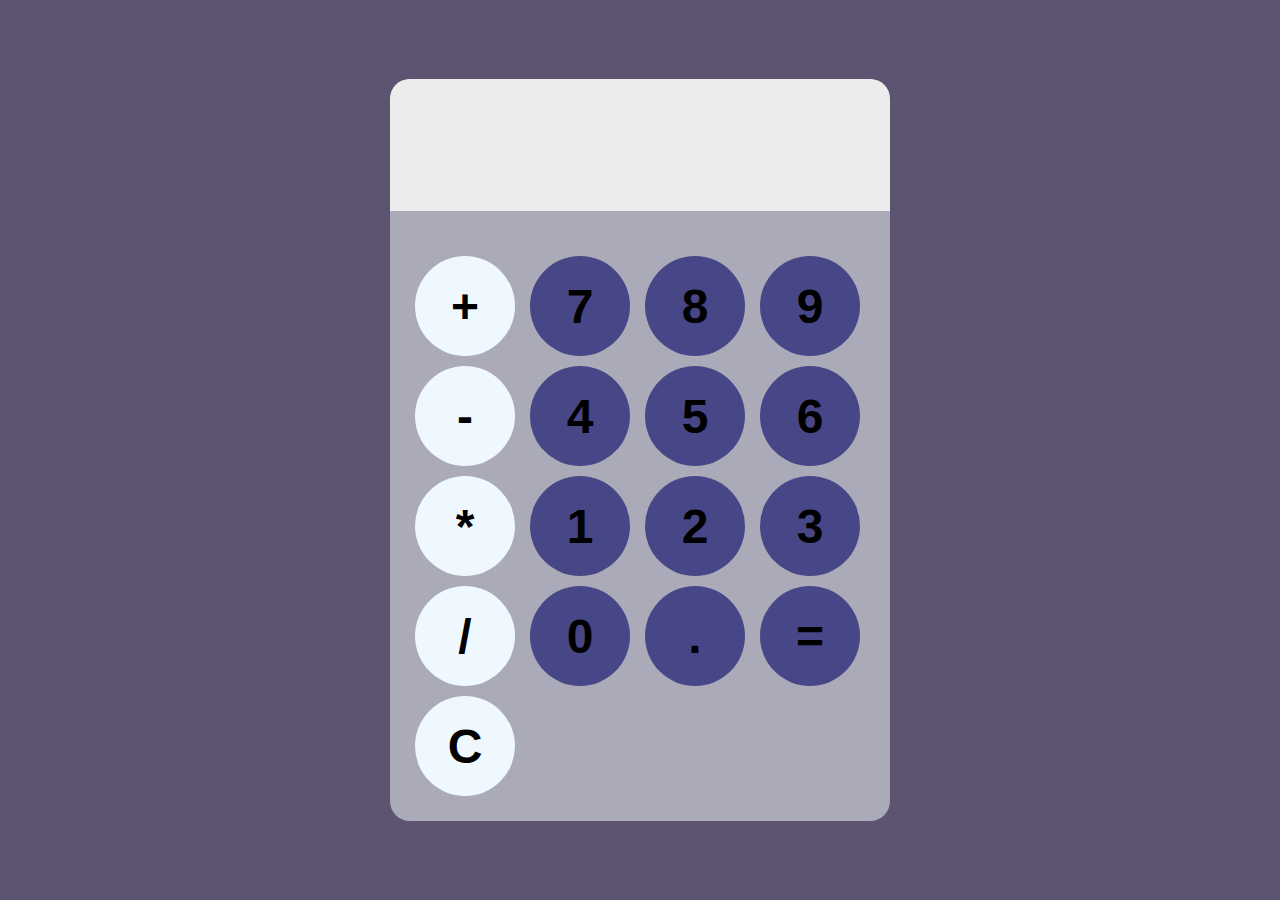
<file: calculator/index.html>
<!DOCTYPE html>
<html lang="en">
  <head>
    <meta charset="UTF-8" />
    <meta name="viewport" content="width=device-width, initial-scale=1.0" />
    <link rel="stylesheet" href="styles.css" />
    <title>Calculator</title>
  </head>
  <body>
    <section class="calculator">
      <input id="display" readonly />
      <section class="keys">
        <button onclick="appendToDisplay('+')" class="sum-buttons">+</button>
        <button onclick="appendToDisplay('7')">7</button>
        <button onclick="appendToDisplay('8')">8</button>
        <button onclick="appendToDisplay('9')">9</button>
        <button onclick="appendToDisplay('-')" class="sum-buttons">-</button>
        <button onclick="appendToDisplay('4')">4</button>
        <button onclick="appendToDisplay('5')">5</button>
        <button onclick="appendToDisplay('6')">6</button>
        <button onclick="appendToDisplay('*')" class="sum-buttons">*</button>
        <button onclick="appendToDisplay('1')">1</button>
        <button onclick="appendToDisplay('2')">2</button>
        <button onclick="appendToDisplay('3')">3</button>
        <button onclick="appendToDisplay('/')" class="sum-buttons">/</button>
        <button onclick="appendToDisplay('0')">0</button>
        <button onclick="appendToDisplay('.')">.</button>
        <button onclick="calculate()">=</button>
        <button onclick="clearDisplay()" class="sum-buttons">C</button>
      </section>
    </section>
    <script src="script.js" />
  </body>
</html>
</file>
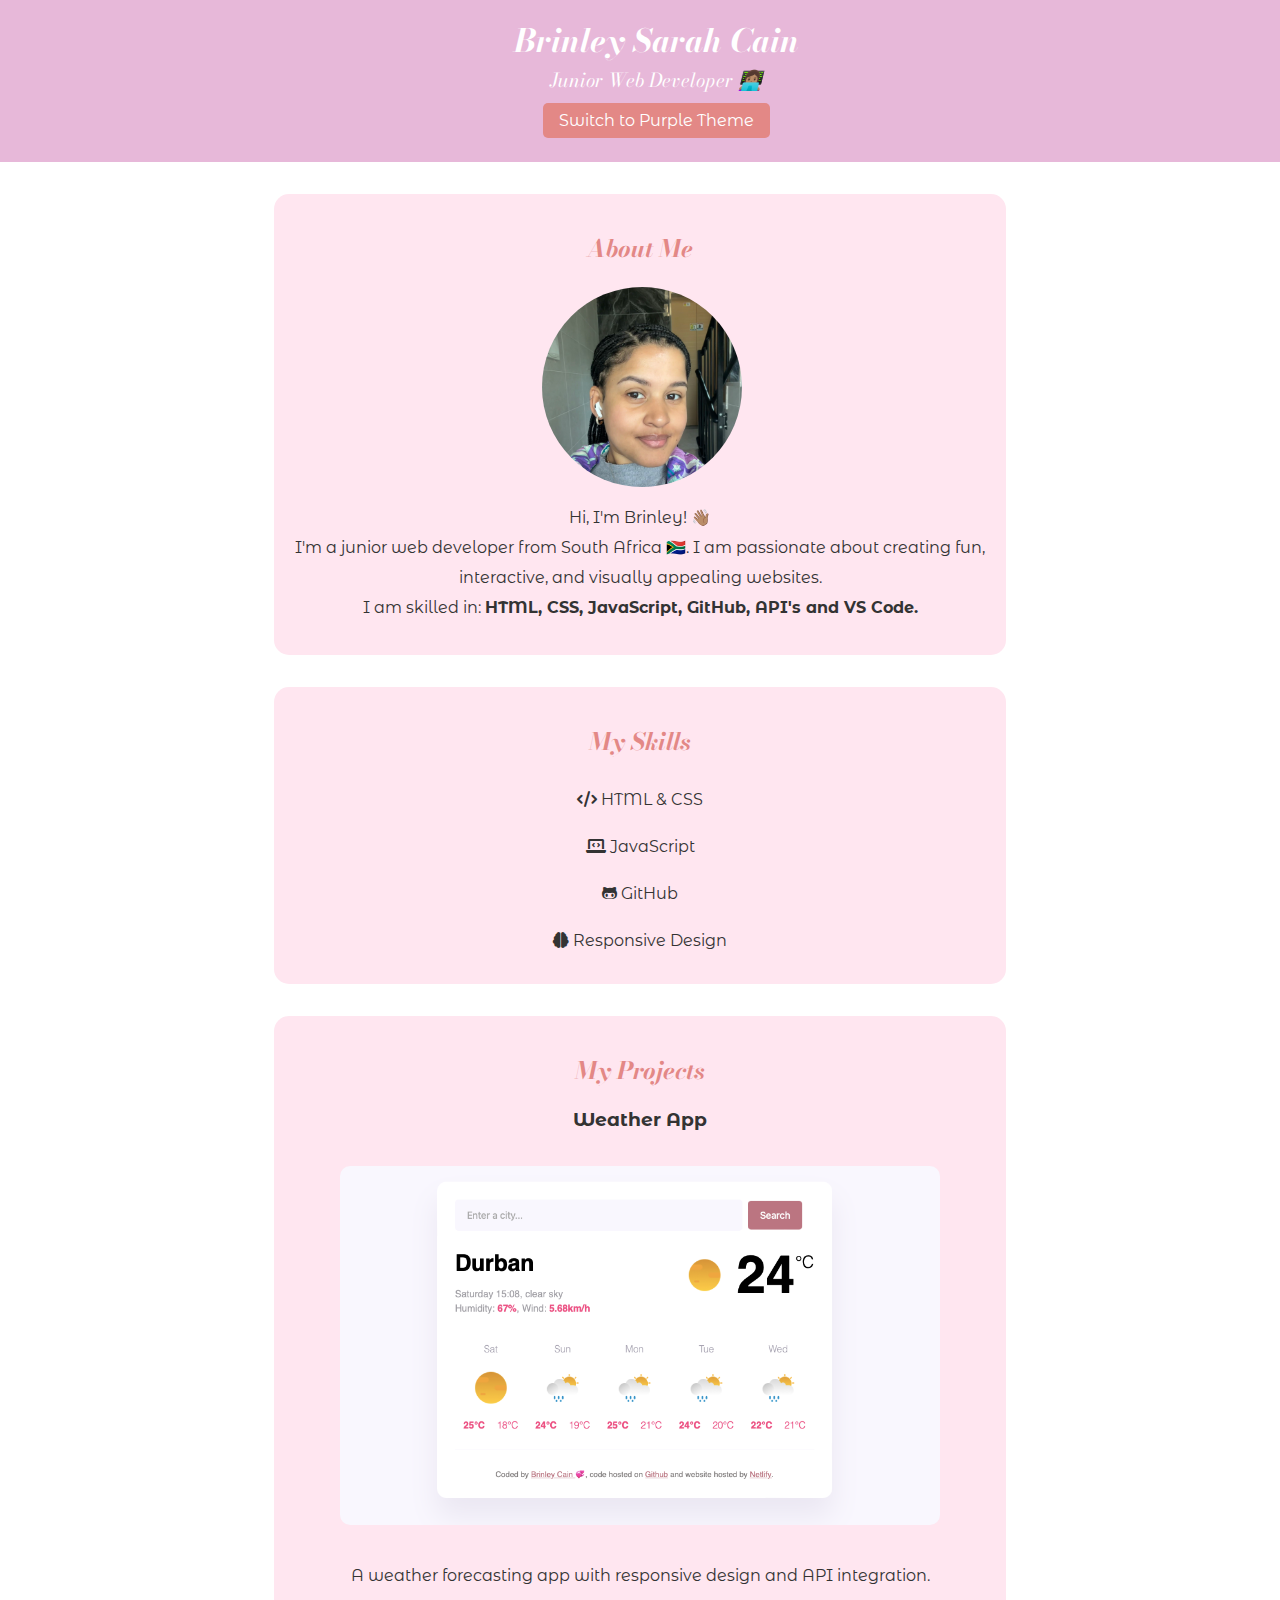
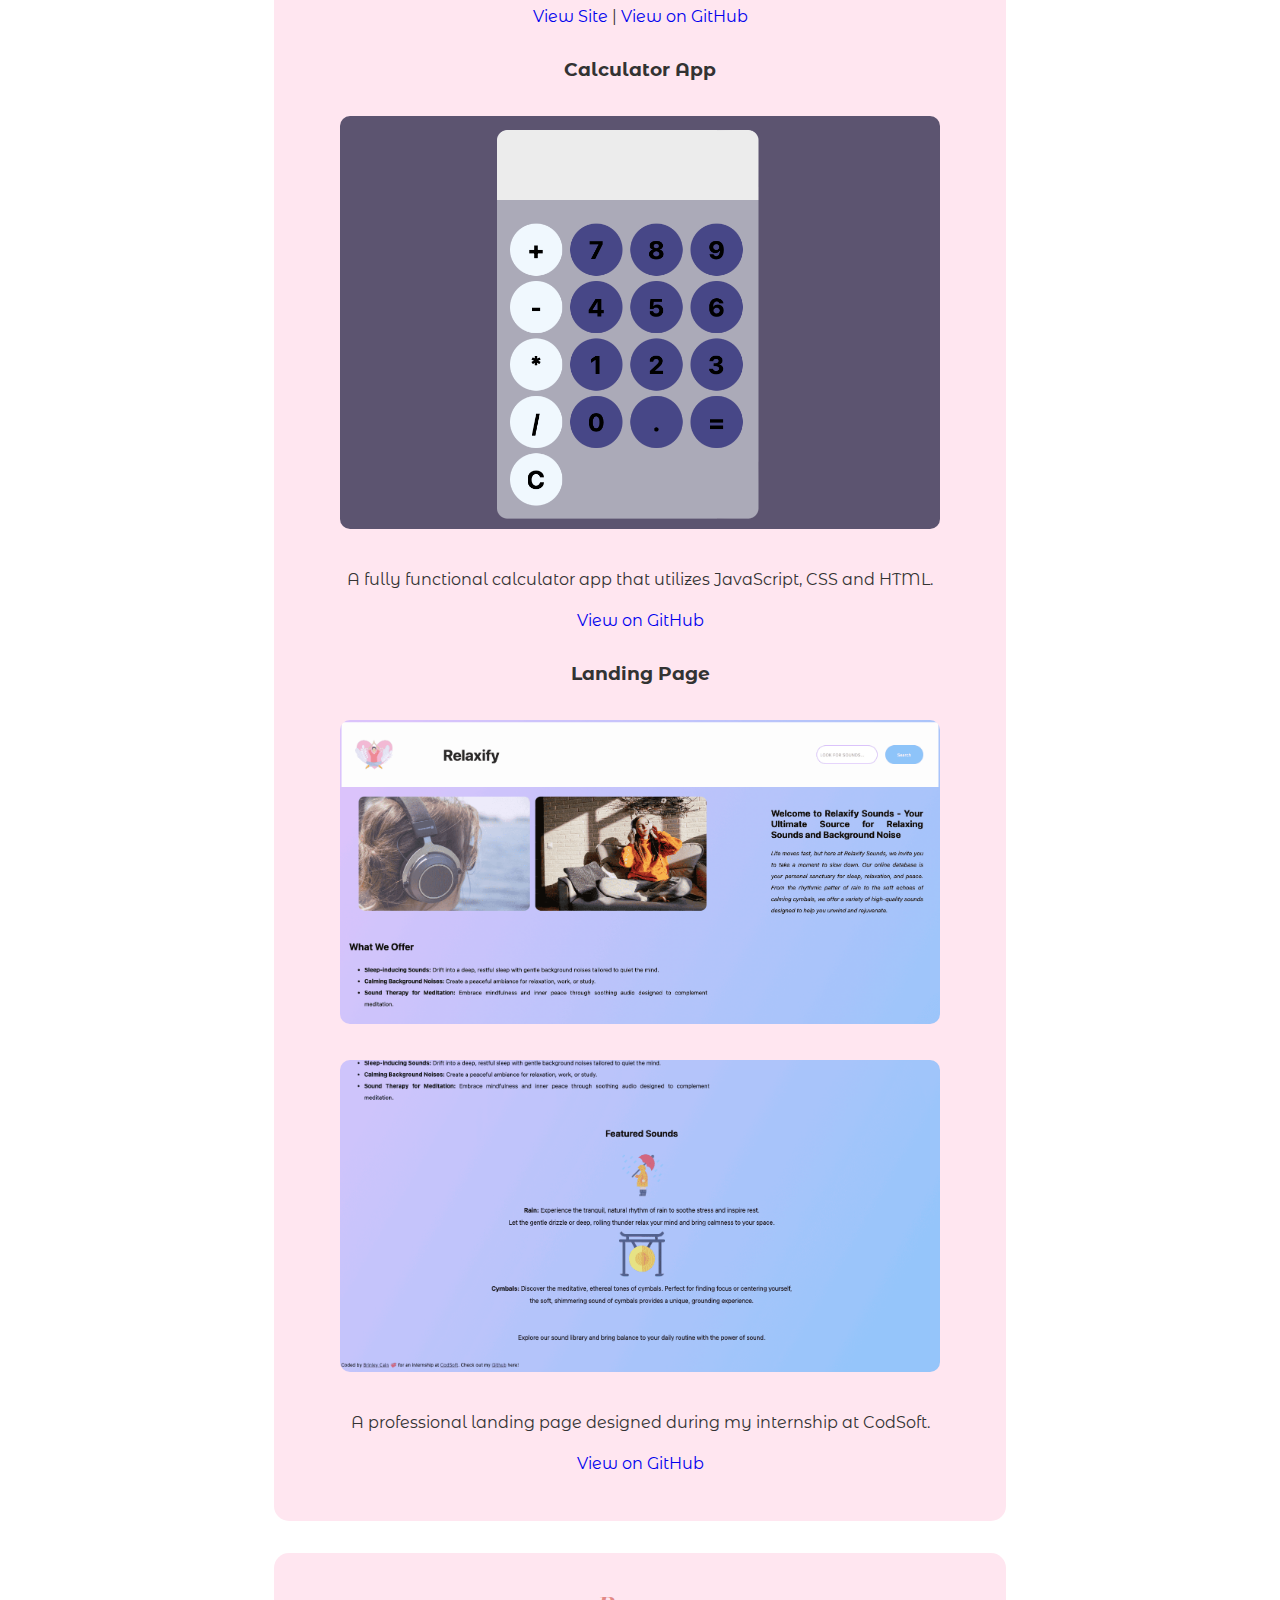
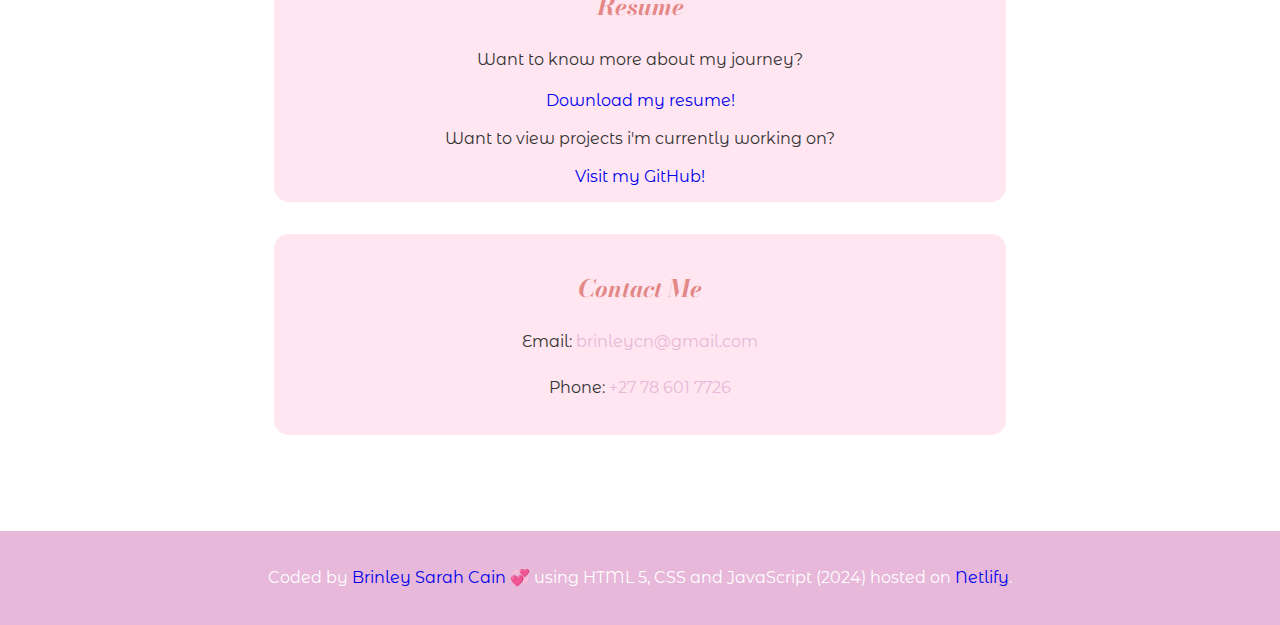
<file: portfolio/index.html>
<!DOCTYPE html>
<html lang="en">
  <head>
    <meta charset="UTF-8" />
    <meta name="viewport" content="width=device-width, initial-scale=1.0" />
    <link rel="stylesheet" href="styles.css" />
    <title>Brinley Sarah Cain | Portfolio</title>
    <link rel="preconnect" href="https://fonts.googleapis.com" />
    <link rel="preconnect" href="https://fonts.gstatic.com" crossorigin />
    <link
      href="https://fonts.googleapis.com/css2?family=Bodoni+Moda:ital,opsz,wght@1,6..96,400..900&family=Inter+Tight:ital,wght@0,100..900;1,100..900&family=Montserrat+Alternates:ital,wght@0,100;0,200;0,300;0,400;0,500;0,600;0,700;0,800;0,900;1,100;1,200;1,300;1,400;1,500;1,600;1,700;1,800;1,900&family=Roboto+Mono:ital,wght@0,100..700;1,100..700&display=swap"
      rel="stylesheet"
    />
    <link
      rel="stylesheet"
      href="https://cdnjs.cloudflare.com/ajax/libs/font-awesome/6.0.0-beta3/css/all.min.css"
    />
  </head>
  <body>
    <header>
      <h1>Brinley Sarah Cain</h1>
      <p class="description">Junior Web Developer 👩🏽‍💻</p>
      <button id="themeToggle">Switch to Purple Theme</button>
    </header>
    <main>
      <section class="intro">
        <h2>About Me</h2>
        <div class="circular-picture">
          <img
            src="profile-picture.jpg"
            alt="Brinley Sarah Cain"
            class="profile-img"
          />
        </div>
        <p class="about-info">
          Hi, I'm Brinley! 👋🏽<br />
          I'm a junior web developer from South Africa 🇿🇦. I am passionate about
          creating fun, interactive, and visually appealing websites. <br />I am
          skilled in:
          <strong>HTML, CSS, JavaScript, GitHub, API's and VS Code.</strong>
        </p>
      </section>

      <section class="skills">
        <h2>My Skills</h2>
        <ul>
          <li><i class="fas fa-code"></i> HTML & CSS</li>
          <li><i class="fas fa-laptop-code"></i> JavaScript</li>
          <li><i class="fa-brands fa-github-alt"></i> GitHub</li>
          <li><i class="fas fa-brain"></i> Responsive Design</li>
        </ul>
      </section>

      <section class="projects">
        <h2>My Projects</h2>
        <div class="project-item">
          <h3>Weather App</h3>
          <img src="weather-app.jpg" alt="Weather App Screenshot" />
          <p>
            A weather forecasting app with responsive design and API
            integration.
          </p>
          <a href="https://beamweather.netlify.app" target="_blank"
            >View Site</a
          >
          |
          <a
            href="https://github.com/brinleysarah/Weather-Project"
            target="_blank"
          >
            View on GitHub</a
          >
        </div>
        <div class="project-item">
          <h3>Calculator App</h3>
          <img src="calculator.png" alt="Calculator Screenshot" />
          <p>
            A fully functional calculator app that utilizes JavaScript, CSS and
            HTML.
          </p>

          <a
            href="https://github.com/brinleysarah/CodSoft/tree/main/calculator"
            target="_blank"
          >
            View on GitHub</a
          >
        </div>
        <div class="project-item">
          <h3>Landing Page</h3>
          <img src="landing-page.png" alt="Landing Page Screenshot" />
          <img src="landing-page2.png" alt="Landing Page Screenshot" />
          <p>
            A professional landing page designed during my internship at
            CodSoft.
          </p>

          <a
            href="https://github.com/brinleysarah/CodSoft/tree/main/landingpage"
            target="_blank"
          >
            View on GitHub</a
          >
        </div>
      </section>

      <section class="resume">
        <h2>Resume</h2>
        <p>Want to know more about my journey?</p>
        <a
          href="https://drive.google.com/file/d/1zrOAuC1qUlubl74sSj9SUvfo8A8sTxL5/view?usp=share_link"
          target="_blank"
          >Download my resume!</a
        >
        <br />
        <br />
        Want to view projects i'm currently working on?<br /><br />
        <a href="https://github.com/brinleysarah" target="_blank"
          >Visit my GitHub!</a
        >
      </section>

      <section class="contact">
        <h2>Contact Me</h2>
        <p>
          Email: <a href="mailto:brinleycn@gmail.com">brinleycn@gmail.com</a>
        </p>
        <p>Phone: <a href="tel:+27786017726">+27 78 601 7726</a></p>
      </section>
    </main>

    <footer>
      <p>
        Coded by
        <a
          href="https://www.linkedin.com/in/brinley-sarah-cain-81850716a/overlay/about-this-profile/"
          target="_blank"
          >Brinley Sarah Cain </a
        >💞 using HTML 5, CSS and JavaScript (2024) hosted on
        <a
          href="https://www.google.com/url?sa=t&source=web&rct=j&opi=89978449&url=https://www.netlify.com/&ved=2ahUKEwiPjLD56oSKAxVPYEEAHULyEJgQFnoECAwQAQ&usg=AOvVaw3sXtvDCHEM_yMr7dqTH7xl"
          >Netlify</a
        >.
      </p>
    </footer>
    <script src="script.js"></script>
  </body>
</html>
</file>
<file: calculator/styles.css>
body {
  margin: 0;
  display: flex;
  justify-content: center;
  align-items: center;
  height: 100vh;
  background-color: #5c5470;
}

.calculator {
  font-family: "Courier New", Courier, monospace;
  background-color: #abaab8;
  border-radius: 20px;
  max-width: 500px;
  overflow: hidden;
}

#display {
  width: 100%;
  font-size: 5rem;
  text-align: left;
  border: none;
  padding: 20px;
  margin-bottom: 20px;
  background-color: #ececec;
  color: black;
}

.keys {
  display: grid;
  grid-template-columns: repeat(4, 1fr);
  gap: 10px;
  padding: 25px;
}
button {
  width: 100px;
  height: 100px;
  border-radius: 50px;
  border: none;
  background-color: #474787;
  color: black;
  font-size: 3rem;
  font-weight: bold;
  cursor: pointer;
}
button:hover {
  cursor: pointer;
  background-color: #ececec;
}
button:active {
  background-color: #dac0c0;
}
.sum-buttons {
  background-color: aliceblue;
}
.sum-buttons:hover {
  background-color: #c4c1e0;
}
.sum-buttons:active {
  background-color: #dac0c0;
}
</file>
<file: portfolio/styles.css>
:root {
  --bg-image: #fef8f2;
  --text-color: #333;
  --accent-color: #e7b8d9;
  --button-color: #e38886;
  --secondary-bg: #ffe6f0;
}

[data-theme="purple"] {
  --bg-color: #7a6b94;
  --text-color: #2b2b2b;
  --accent-color: #292860;
  --button-color: #653771;
  --secondary-bg: #e9d5ff;
}

body {
  font-family: "Montserrat Alternates", serif;
  background-color: var(--bg-color);
  margin: 0;
  padding: 0;
  text-align: center;
  color: var(--text-color);
}

.circular-picture {
  position: relative;
  left: 36%;
  width: 200px;
  height: 200px;
  overflow: hidden;
  border-radius: 50%;
}
.profile-img {
  width: 100%;
  height: auto;
  margin-bottom: 1rem;
}

header {
  background-color: var(--accent-color);
  padding: 1rem;
  color: white;
  width: 100%;
}

header h1 {
  font-family: "Bodoni Moda", serif;
  font-style: italic;
  margin: 0;
}

.description {
  font-family: "Bodoni Moda", serif;
  font-style: italic;
}

header p {
  margin: 0;
  font-size: 1.2rem;
}

button {
  font-family: "Montserrat Alternates", serif;
  background-color: var(--button-color);
  border: none;
  padding: 0.5rem 1rem;
  color: white;
  font-size: 1rem;
  margin-top: 1rem;
  border-radius: 5px;
  cursor: pointer;
}

main {
  padding: 2rem;
}

p {
  line-height: 30px;
}

section {
  width: 700px;
  margin: auto;
  margin-bottom: 2rem;
  background-color: var(--secondary-bg);
  padding: 1rem;
  border-radius: 15px;
}

ul {
  list-style-type: none;
  padding: 0;
  margin: 0;
}

li {
  margin: 0.5rem 0;
  padding: 10px;
}

.project-item {
  margin-bottom: 2rem;
  text-align: center;
}

.project-item img {
  max-width: 600px;
  height: auto;
  border-radius: 10px;
  margin: 1rem 0;
}

img:hover {
  transform: scale(1.2);
  transition: 1s ease;
  cursor: pointer;
}

h2 {
  font-family: "Bodoni Moda", serif;
  font-style: italic;
  color: var(--button-color);
}

button {
  display: inline-block;
  margin: 0.5rem;
  background-color: var(--button-color);
  color: white;
  padding: 0.5rem 1rem;
  border-radius: 5px;

  font-size: 1rem;
}
a {
  text-decoration: none;
}

a:hover,
button:hover {
  background-color: var(--text-color);
  cursor: pointer;
  transition: 0.5s ease;
  color: white;
}

.contact a {
  color: var(--accent-color);
  text-decoration: none;
}

.contact a:hover {
  text-decoration: underline;
  color: white;
}

footer {
  background-color: var(--accent-color);
  color: white;
  padding: 1rem 0;
  margin-top: 2rem;
}
</file>
